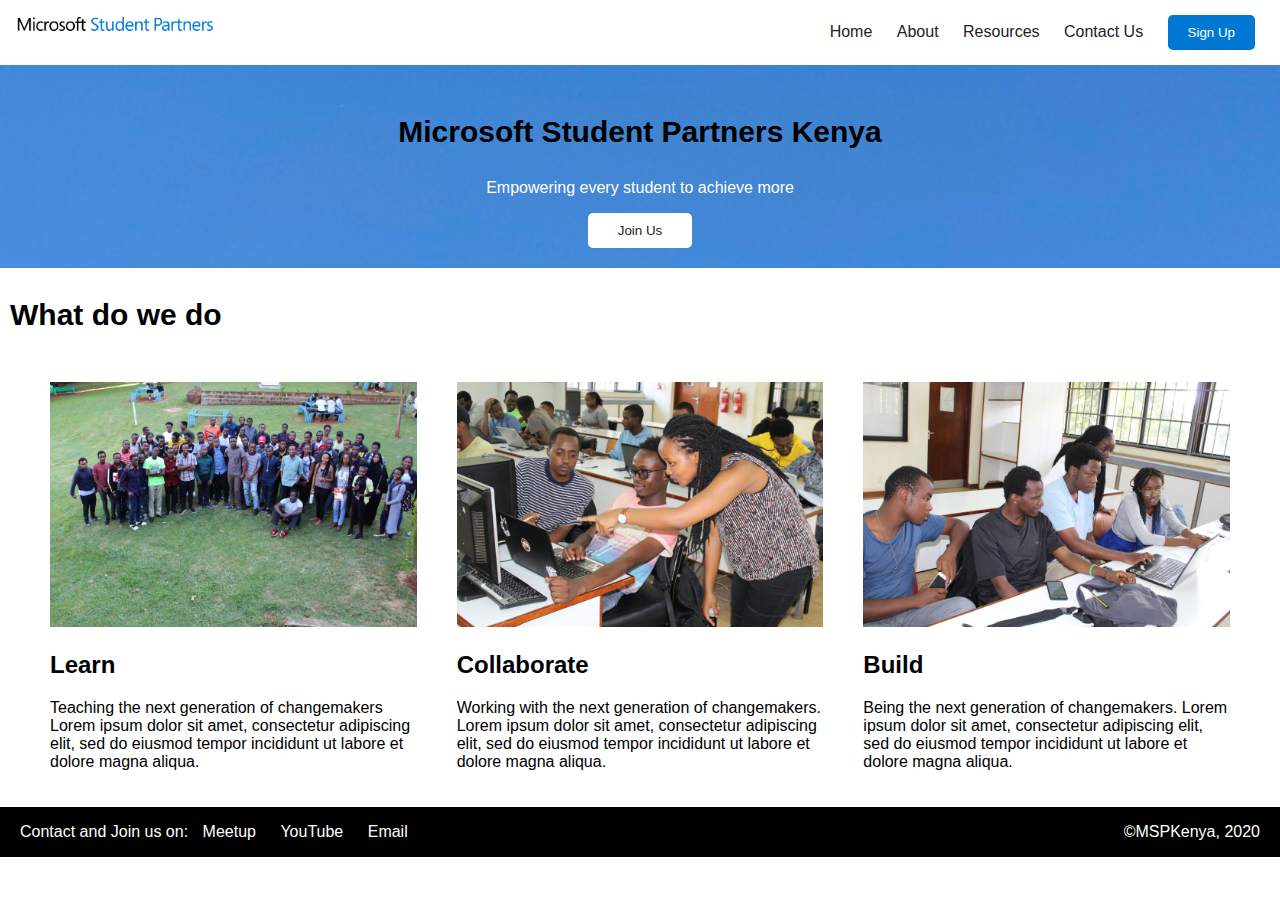
<file: index.html>
<!DOCTYPE html>
<html lang="en">
  <head>
    <meta charset="UTF-8" />
    <meta name="viewport" content="width=device-width, initial-scale=1.0" />
    <link rel="stylesheet" href="style.css" />
    <title>MSP Kenya</title>
  </head>
  <body>
    <div class="Header">
      <div class="Logo">
        <img src="logo.png" alt="" class="logo-image" , srcset="" />
      </div>
      <div class="Menu">
        <a href="index.html">Home</a>
        <a href="#About">About</a>
        <a href="event.html">Resources</a>
        <a href="#Contact">Contact Us</a>
        <a href="" class="sign-up"><button>Sign Up</button></a>
      </div>
    </div>
    <div class="jumbotron">
      <h1>Microsoft Student Partners Kenya</h1>
      <p>Empowering every student to achieve more</p>
      <button><a href="">Join Us</a></button>
    </div>
    <h1 id="About">What do we do</h1>
    <div class="content">
      <div class="card">
        <img src="uon.JPG" alt="" />
        <h2>Learn</h2>
        <p>
          Teaching the next generation of changemakers Lorem ipsum dolor sit
          amet, consectetur adipiscing elit, sed do eiusmod tempor incididunt ut
          labore et dolore magna aliqua.
        </p>
      </div>
      <div class="card">
        <img src="rosianah.JPG" alt="" />
        <h2>Collaborate</h2>
        <p>
          Working with the next generation of changemakers. Lorem ipsum dolor sit
          amet, consectetur adipiscing elit, sed do eiusmod tempor incididunt ut
          labore et dolore magna aliqua.
        </p>
      </div>
      <div class="card">
        <img src="daisy.JPG" alt="" />
        <h2>Build</h2>
        <p>
          Being the next generation of changemakers. Lorem ipsum dolor sit
          amet, consectetur adipiscing elit, sed do eiusmod tempor incididunt ut
          labore et dolore magna aliqua.
        </p>
      </div>
    </div>
    <footer id="Contact">
      <div class="foots">
        <p>
          Contact and Join us on:
          <a href="https://www.meetup.com/Microsoft-Student-Partners-Kenya/">Meetup</a>
          <a href="https://www.youtube.com/channel/UCJy0HetQpR4zQhDbC4mIfeg">YouTube</a>
          <a href="">Email</a>
        </p>
        <p>&copy;MSPKenya, 2020</p>
      </div>
    </footer>
  </body>
</html>
</file>
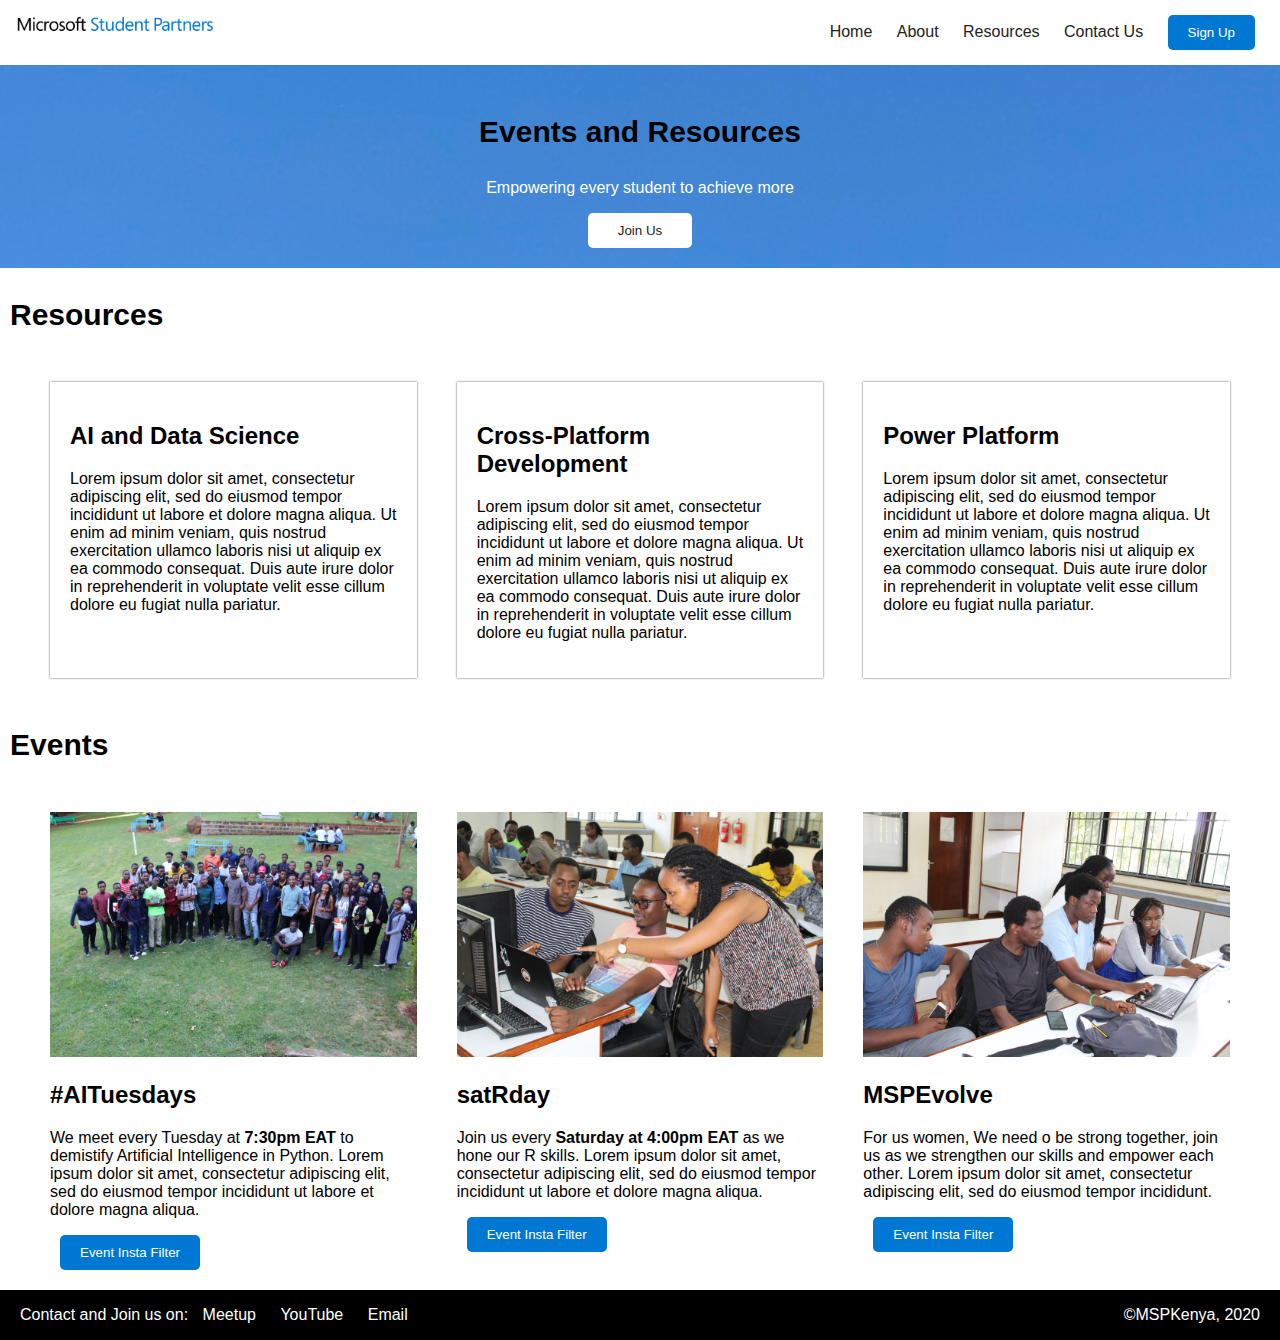
<file: event.html>
<!DOCTYPE html>
<html lang="en">
  <head>
    <meta charset="UTF-8" />
    <meta name="viewport" content="width=device-width, initial-scale=1.0" />
    <title>MSP Events</title>
    <link rel="stylesheet" href="style.css" />
  </head>
  <body>
    <div class="Header">
      <div class="Logo">
        <img src="logo.png" alt="" class="logo-image" , srcset="" />
      </div>
      <div class="Menu">
        <a href="index.html">Home</a>
        <a href="#About">About</a>
        <a href="event.html">Resources</a>
        <a href="#Contact">Contact Us</a>
        <a href="" class="sign-up"><button>Sign Up</button></a>
      </div>
    </div>
    <div class="jumbotron">
      <h1>Events and Resources</h1>
      <p>Empowering every student to achieve more</p>
      <button><a href="">Join Us</a></button>
    </div>

    <h1>Resources</h1>

    <div class="content">
      <div class="card drop">
        <h2>AI and Data Science</h2>
        <p>
          Lorem ipsum dolor sit amet, consectetur adipiscing elit, sed do
          eiusmod tempor incididunt ut labore et dolore magna aliqua. Ut enim ad
          minim veniam, quis nostrud exercitation ullamco laboris nisi ut
          aliquip ex ea commodo consequat. Duis aute irure dolor in
          reprehenderit in voluptate velit esse cillum dolore eu fugiat nulla
          pariatur.
        </p>
      </div>
      <div class="card drop">
        <h2>Cross-Platform Development</h2>
        <p>
          Lorem ipsum dolor sit amet, consectetur adipiscing elit, sed do
          eiusmod tempor incididunt ut labore et dolore magna aliqua. Ut enim ad
          minim veniam, quis nostrud exercitation ullamco laboris nisi ut
          aliquip ex ea commodo consequat. Duis aute irure dolor in
          reprehenderit in voluptate velit esse cillum dolore eu fugiat nulla
          pariatur.
        </p>
      </div>
      <div class="card drop">
        <h2>Power Platform</h2>
        <p>
          Lorem ipsum dolor sit amet, consectetur adipiscing elit, sed do
          eiusmod tempor incididunt ut labore et dolore magna aliqua. Ut enim ad
          minim veniam, quis nostrud exercitation ullamco laboris nisi ut
          aliquip ex ea commodo consequat. Duis aute irure dolor in
          reprehenderit in voluptate velit esse cillum dolore eu fugiat nulla
          pariatur.
        </p>
      </div>
    </div>

    <h1>Events</h1>

    <div class="content">
      <div class="card">
        <img src="uon.JPG" alt="" />
        <h2>#AITuesdays</h2>
        <p>
          We meet every Tuesday at <strong>7:30pm EAT</strong> to demistify
          Artificial Intelligence in Python. Lorem ipsum dolor sit amet,
          consectetur adipiscing elit, sed do eiusmod tempor incididunt ut
          labore et dolore magna aliqua.
        </p>
        <a href=""><button>Event Insta Filter</button></a>
      </div>
      <div class="card">
        <img src="rosianah.JPG" alt="" />
        <h2>satRday</h2>
        <p>
          Join us every <strong>Saturday at 4:00pm EAT</strong> as we hone our R
          skills. Lorem ipsum dolor sit amet, consectetur adipiscing elit, sed
          do eiusmod tempor incididunt ut labore et dolore magna aliqua.
        </p>
        <a href=""><button>Event Insta Filter</button></a>
      </div>
      <div class="card">
        <img src="daisy.JPG" alt="" />
        <h2>MSPEvolve</h2>
        <p>
          For us women, We need o be strong together, join us as we strengthen
          our skills and empower each other. Lorem ipsum dolor sit amet,
          consectetur adipiscing elit, sed do eiusmod tempor incididunt.
        </p>
        <a href=""><button>Event Insta Filter</button></a>
      </div>
    </div>

    <footer id="Contact">
      <div class="foots">
        <p>
          Contact and Join us on:
          <a href="https://www.meetup.com/Microsoft-Student-Partners-Kenya/"
            >Meetup</a
          >
          <a href="https://www.youtube.com/channel/UCJy0HetQpR4zQhDbC4mIfeg"
            >YouTube</a
          >
          <a href="">Email</a>
        </p>
        <p>&copy;MSPKenya, 2020</p>
      </div>
    </footer>
  </body>
</html>
</file>
<file: style.css>
body {
  font-family: "Segoe UI", Tahoma, Geneva, Verdana, sans-serif;
  padding: 0px;
  margin: 0px;
}
.Header {
  display: flex;
  justify-content: space-between;
  padding: 15px;
}
.logo-image{
    width: 200px;
    height: auto;
}
a {
  display: inline-flex;
  padding: 0px 10px;
  flex-direction: row;
  justify-content: space-evenly;
  text-decoration: none;
  color: #222;
}
h1{
    font-size: 30px;
    color: #000;
    padding: 10px;
}
.jumbotron {
    /* width: 100%; */
    text-align: center;
    color: #fff;
    background-image: url(msps.JPG);
    background-position: top;
    padding: 20px 0px;
}
button{
    padding: 10px 20px;
    border-radius: 5px;
    border: none;
    background-color: #0078d3;
    color: #fff;
}
a:hover{
    color: #0078d3;
    font-weight: bold;
}
.jumbotron button{
    padding: 10px 20px;
    border-radius: 5px;
    border: none;
    color: #0078d3;
    background-color: #fff;
}
.card{
    padding: 20px;
}
.card img{
    width: 100%;
}
.content{
    display: flex;
    justify-content: space-around;
    padding: 0px 30px;
}
footer{
    padding: 0px 20px;
    color: #fff;
    background-color: #000;
}
footer a{
    color: #fff;
}
.foots{
    display: flex;
    justify-content: space-between;
}
.drop{
    margin: 20px;
    box-shadow: 0px 0px 2px #555;
}
.drop:hover{
    box-shadow: 2px 2px 12px #555;
}
</file>
